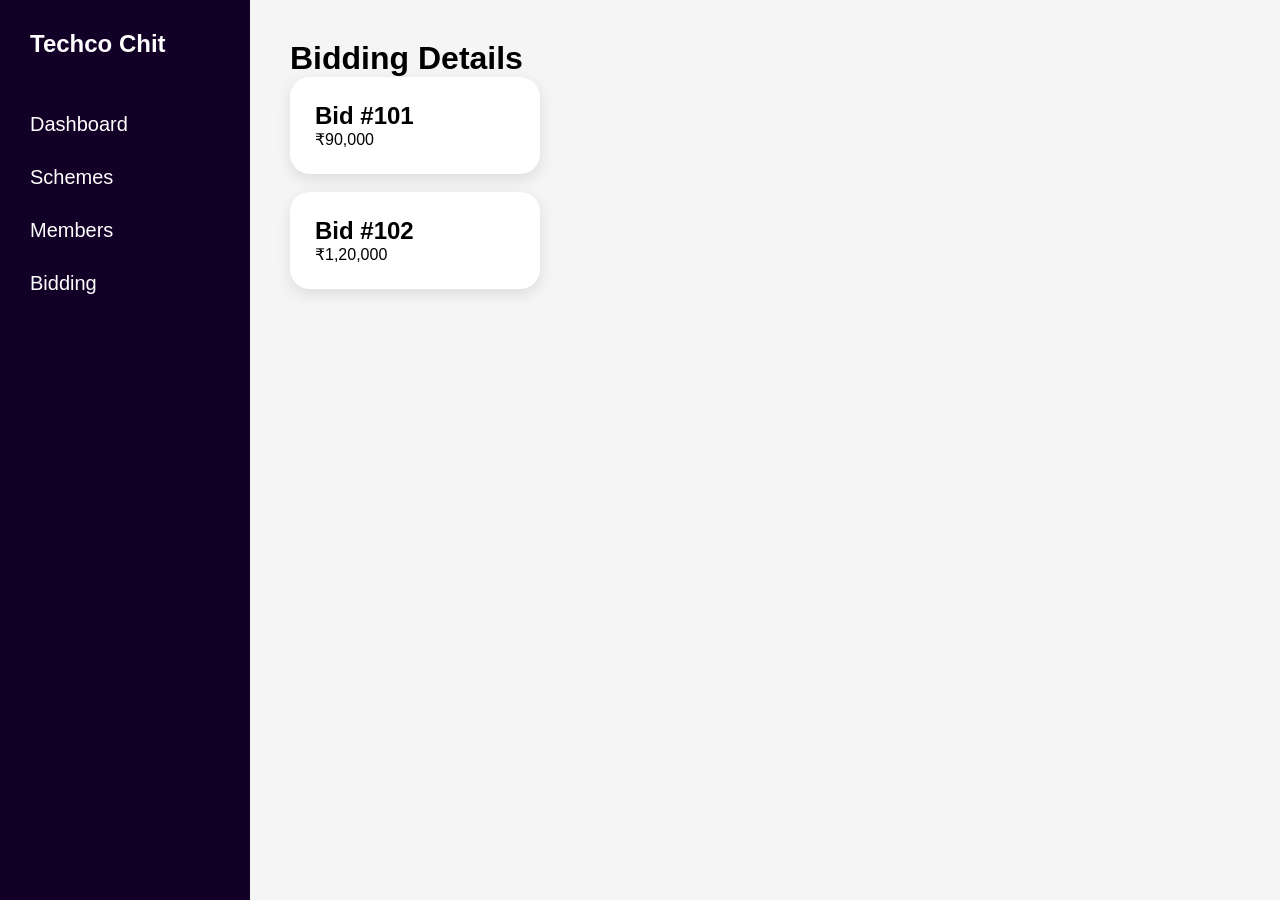
<file: backend/frontend/admin-bidding.html>
<!DOCTYPE html>
<html lang="en">

<head>
    <meta charset="UTF-8">
    <meta name="viewport" content="width=device-width, initial-scale=1.0">
    <title>Admin Bidding</title>

    <link rel="stylesheet" href="style.css">
</head>

<body>

<div class="dashboard-container">

    <div class="sidebar">

        <h2>Techco Chit</h2>

        <a href="admin-dashboard.html">Dashboard</a>
        <a href="admin-schemes.html">Schemes</a>
        <a href="admin-members.html">Members</a>
        <a href="admin-bidding.html">Bidding</a>

    </div>

    <div class="main-content">

        <h1>Bidding Details</h1>

        <div class="card">
            <h2>Bid #101</h2>
            <p>₹90,000</p>
        </div>

        <br>

        <div class="card">
            <h2>Bid #102</h2>
            <p>₹1,20,000</p>
        </div>

    </div>

</div>

</body>
</html>
</file>
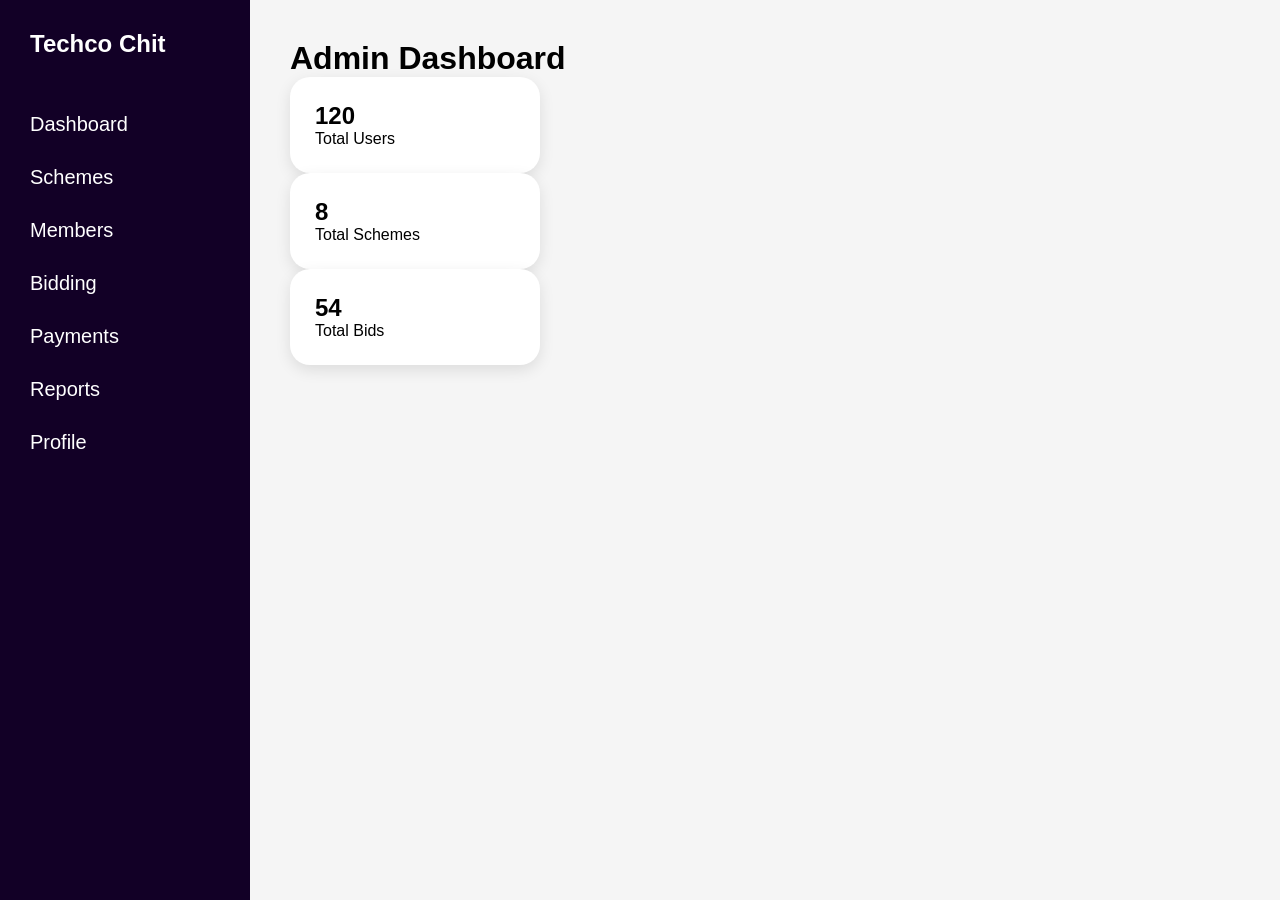
<file: backend/frontend/admin-dashboard.html>
<!DOCTYPE html>
<html lang="en">

<head>
    <meta charset="UTF-8">
    <meta name="viewport" content="width=device-width, initial-scale=1.0">
    <title>Admin Dashboard</title>

    <link rel="stylesheet" href="style.css">
</head>

<body>

<div class="dashboard-container">

    <div class="sidebar">

        <h2>Techco Chit</h2>

        <a href="admin-dashboard.html">Dashboard</a>

        <a href="admin-schemes.html">Schemes</a>

        <a href="admin-members.html">Members</a>

        <a href="admin-bidding.html">Bidding</a>

        <a href="admin-payments.html">Payments</a>

        <a href="admin-reports.html">Reports</a>

        <a href="admin-profile.html">Profile</a>

    </div>

    <div class="main-content">

        <h1>Admin Dashboard</h1>

        <div class="cards">

            <div class="card">
                <h2>120</h2>
                <p>Total Users</p>
            </div>

            <div class="card">
                <h2>8</h2>
                <p>Total Schemes</p>
            </div>

            <div class="card">
                <h2>54</h2>
                <p>Total Bids</p>
            </div>

        </div>

    </div>

</div>

</body>
</html>
</file>
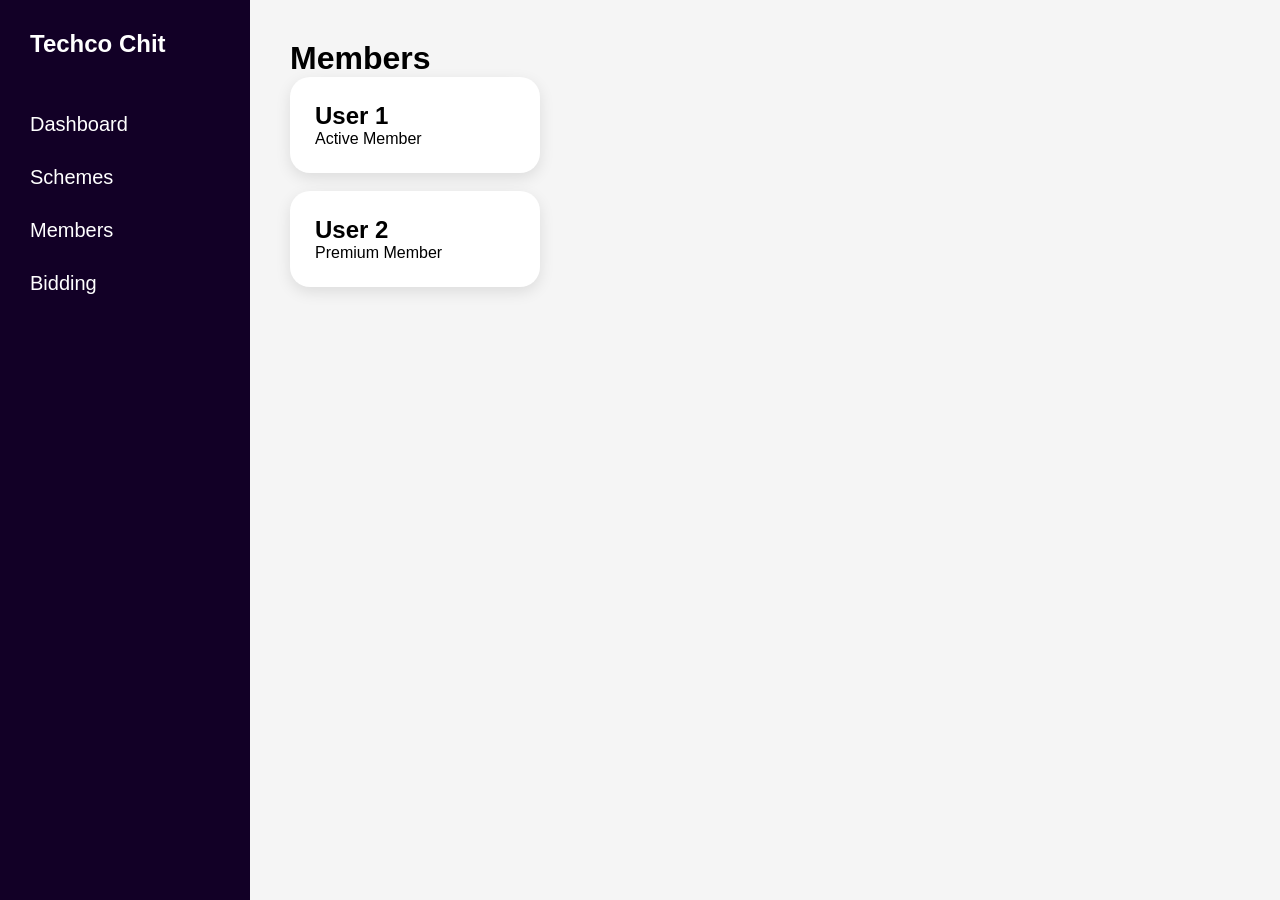
<file: backend/frontend/admin-members.html>
<!DOCTYPE html>
<html lang="en">

<head>
    <meta charset="UTF-8">
    <meta name="viewport" content="width=device-width, initial-scale=1.0">
    <title>Admin Members</title>

    <link rel="stylesheet" href="style.css">
</head>

<body>

<div class="dashboard-container">

    <div class="sidebar">

        <h2>Techco Chit</h2>

        <a href="admin-dashboard.html">Dashboard</a>
        <a href="admin-schemes.html">Schemes</a>
        <a href="admin-members.html">Members</a>
        <a href="admin-bidding.html">Bidding</a>

    </div>

    <div class="main-content">

        <h1>Members</h1>

        <div class="card">
            <h2>User 1</h2>
            <p>Active Member</p>
        </div>

        <br>

        <div class="card">
            <h2>User 2</h2>
            <p>Premium Member</p>
        </div>

    </div>

</div>

</body>
</html>
</file>
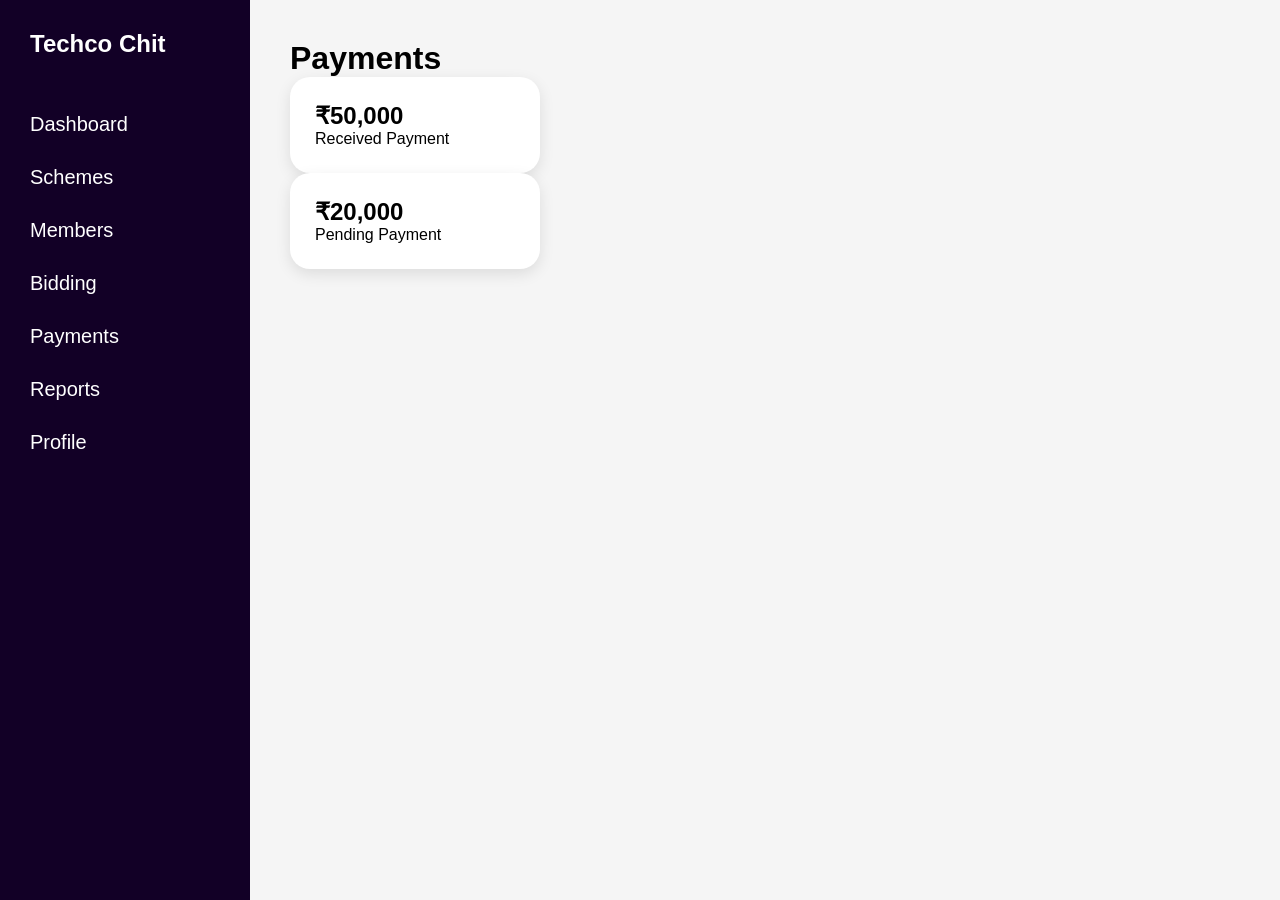
<file: backend/frontend/admin-payments.html>
<!DOCTYPE html>
<html lang="en">

<head>
    <meta charset="UTF-8">
    <meta name="viewport" content="width=device-width, initial-scale=1.0">
    <title>Admin Payments</title>

    <link rel="stylesheet" href="style.css">
</head>

<body>

<div class="dashboard-container">

    <div class="sidebar">

        <h2>Techco Chit</h2>

        <a href="admin-dashboard.html">Dashboard</a>

        <a href="admin-schemes.html">Schemes</a>

        <a href="admin-members.html">Members</a>

        <a href="admin-bidding.html">Bidding</a>

        <a href="admin-payments.html">Payments</a>

        <a href="admin-reports.html">Reports</a>

        <a href="admin-profile.html">Profile</a>

    </div>

    <div class="main-content">

        <h1>Payments</h1>

        <div class="cards">

            <div class="card">
                <h2>₹50,000</h2>
                <p>Received Payment</p>
            </div>

            <div class="card">
                <h2>₹20,000</h2>
                <p>Pending Payment</p>
            </div>

        </div>

    </div>

</div>

</body>
</html>
</file>
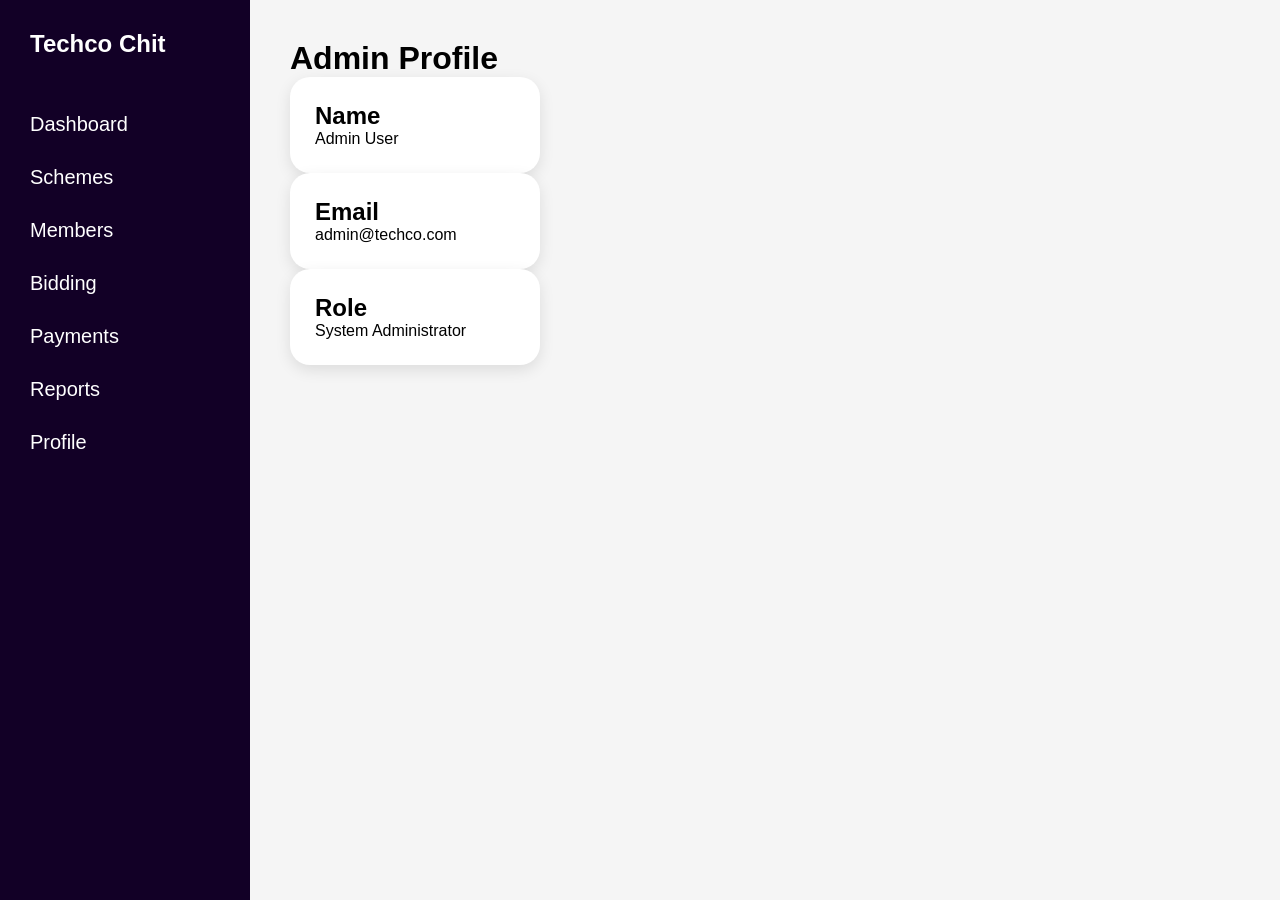
<file: backend/frontend/admin-profile.html>
<!DOCTYPE html>
<html lang="en">

<head>
    <meta charset="UTF-8">
    <meta name="viewport" content="width=device-width, initial-scale=1.0">
    <title>Admin Profile</title>

    <link rel="stylesheet" href="style.css">
</head>

<body>

<div class="dashboard-container">

    <!-- SIDEBAR -->

    <div class="sidebar">

        <h2>Techco Chit</h2>

        <a href="admin-dashboard.html">Dashboard</a>

        <a href="admin-schemes.html">Schemes</a>

        <a href="admin-members.html">Members</a>

        <a href="admin-bidding.html">Bidding</a>

        <a href="admin-payments.html">Payments</a>

        <a href="admin-reports.html">Reports</a>

        <a href="admin-profile.html">Profile</a>

    </div>

    <!-- MAIN CONTENT -->

    <div class="main-content">

        <h1>Admin Profile</h1>

        <div class="cards">

            <div class="card">
                <h2>Name</h2>
                <p>Admin User</p>
            </div>

            <div class="card">
                <h2>Email</h2>
                <p>admin@techco.com</p>
            </div>

            <div class="card">
                <h2>Role</h2>
                <p>System Administrator</p>
            </div>

        </div>

    </div>

</div>

</body>

</html>
</file>
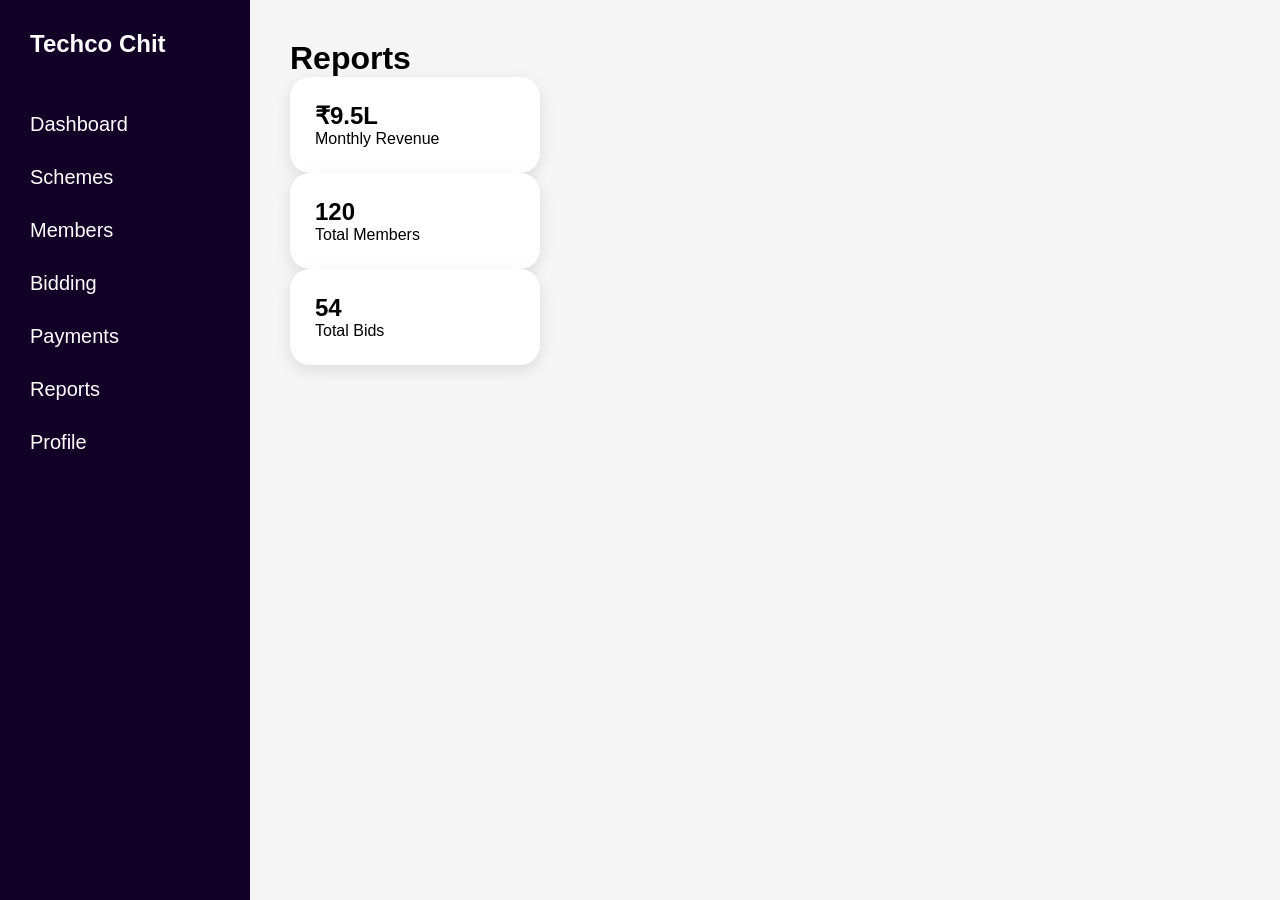
<file: backend/frontend/admin-reports.html>
<!DOCTYPE html>
<html lang="en">

<head>
    <meta charset="UTF-8">
    <meta name="viewport" content="width=device-width, initial-scale=1.0">
    <title>Admin Reports</title>

    <link rel="stylesheet" href="style.css">
</head>

<body>

<div class="dashboard-container">

    <!-- SIDEBAR -->

    <div class="sidebar">

        <h2>Techco Chit</h2>

        <a href="admin-dashboard.html">Dashboard</a>

        <a href="admin-schemes.html">Schemes</a>

        <a href="admin-members.html">Members</a>

        <a href="admin-bidding.html">Bidding</a>

        <a href="admin-payments.html">Payments</a>

        <a href="admin-reports.html">Reports</a>

        <a href="admin-profile.html">Profile</a>

    </div>

    <!-- MAIN CONTENT -->

    <div class="main-content">

        <h1>Reports</h1>

        <div class="cards">

            <div class="card">
                <h2>₹9.5L</h2>
                <p>Monthly Revenue</p>
            </div>

            <div class="card">
                <h2>120</h2>
                <p>Total Members</p>
            </div>

            <div class="card">
                <h2>54</h2>
                <p>Total Bids</p>
            </div>

        </div>

    </div>

</div>

</body>

</html>
</file>
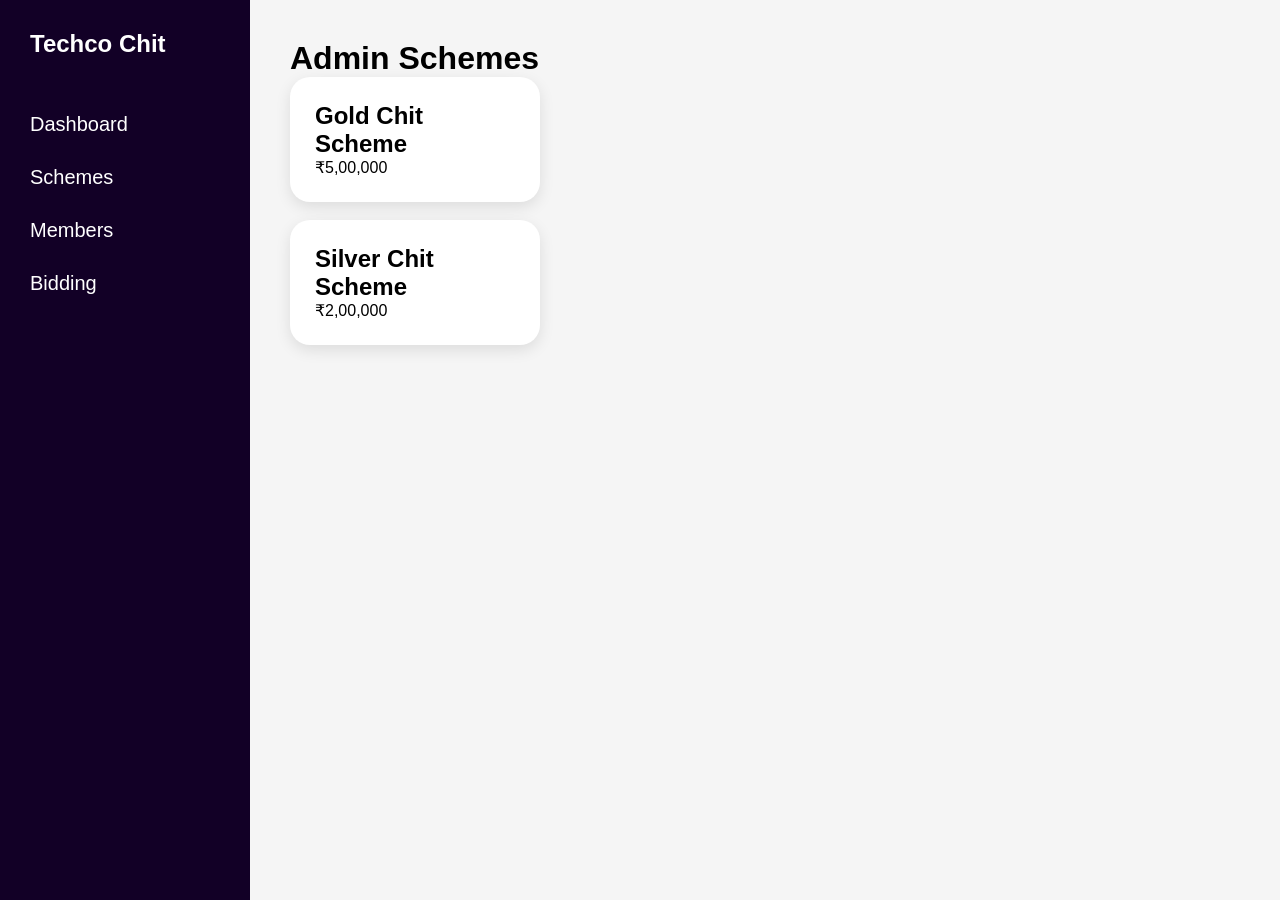
<file: backend/frontend/admin-schemes.html>
<!DOCTYPE html>
<html lang="en">

<head>
    <meta charset="UTF-8">
    <meta name="viewport" content="width=device-width, initial-scale=1.0">
    <title>Admin Schemes</title>

    <link rel="stylesheet" href="style.css">
</head>

<body>

<div class="dashboard-container">

    <div class="sidebar">

        <h2>Techco Chit</h2>

        <a href="admin-dashboard.html">Dashboard</a>
        <a href="admin-schemes.html">Schemes</a>
        <a href="admin-members.html">Members</a>
        <a href="admin-bidding.html">Bidding</a>

    </div>

    <div class="main-content">

        <h1>Admin Schemes</h1>

        <div class="card">
            <h2>Gold Chit Scheme</h2>
            <p>₹5,00,000</p>
        </div>

        <br>

        <div class="card">
            <h2>Silver Chit Scheme</h2>
            <p>₹2,00,000</p>
        </div>

    </div>

</div>

</body>
</html>
</file>
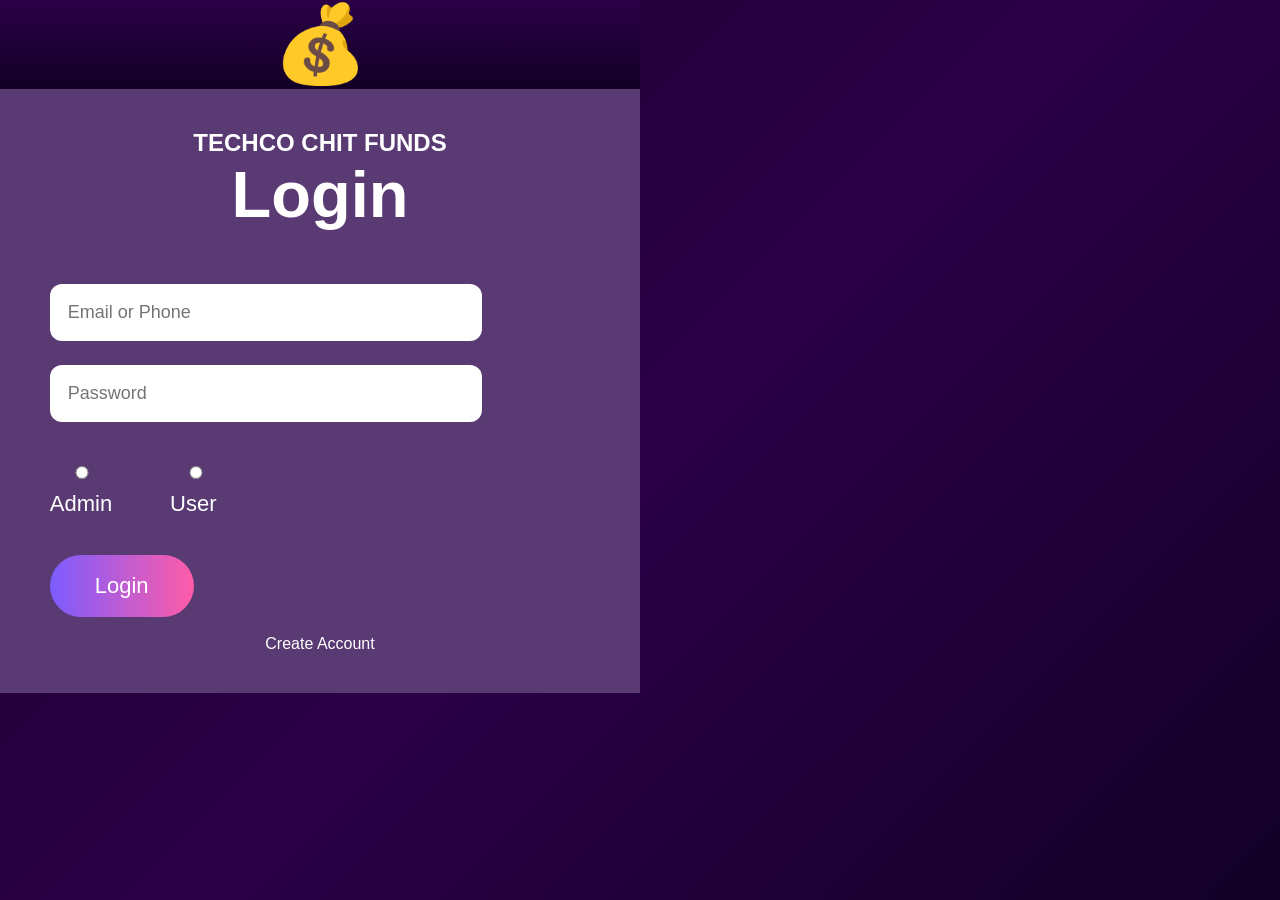
<file: backend/frontend/login.html>
<!DOCTYPE html>
<html lang="en">

<head>
    <meta charset="UTF-8">
    <meta name="viewport" content="width=device-width, initial-scale=1.0">
    <title>Techco Chit Funds</title>

    <link rel="stylesheet" href="style.css">
</head>

<body>

<div class="main-container">

    <!-- LEFT PANEL -->

    <div class="left-panel">

        <div class="logo-box">
            <h1>💰</h1>
        </div>

    </div>

    <!-- RIGHT PANEL -->

    <div class="right-panel">

        <h2>TECHCO CHIT FUNDS</h2>

        <h1>Login</h1>

        <!-- LOGIN FORM -->

        <form action="http://127.0.0.1:5000/login" method="POST">

            <input type="text" placeholder="Email or Phone">

            <input type="password" placeholder="Password">

            <!-- ROLE SELECTION -->

            <div class="role-select">

                <label>
                    <input type="radio" name="role" value="admin">
                    Admin
                </label>

                <label>
                    <input type="radio" name="role" value="user">
                    User
                </label>

            </div>

            <br>

            <!-- LOGIN BUTTON -->

            <button type="submit">Login</button>

        </form>

        <br>

        <!-- SIGNUP -->

        <a href="signup.html" style="color:white; text-decoration:none;">
            Create Account
        </a>

    </div>

</div>

</body>
</html>
</file>
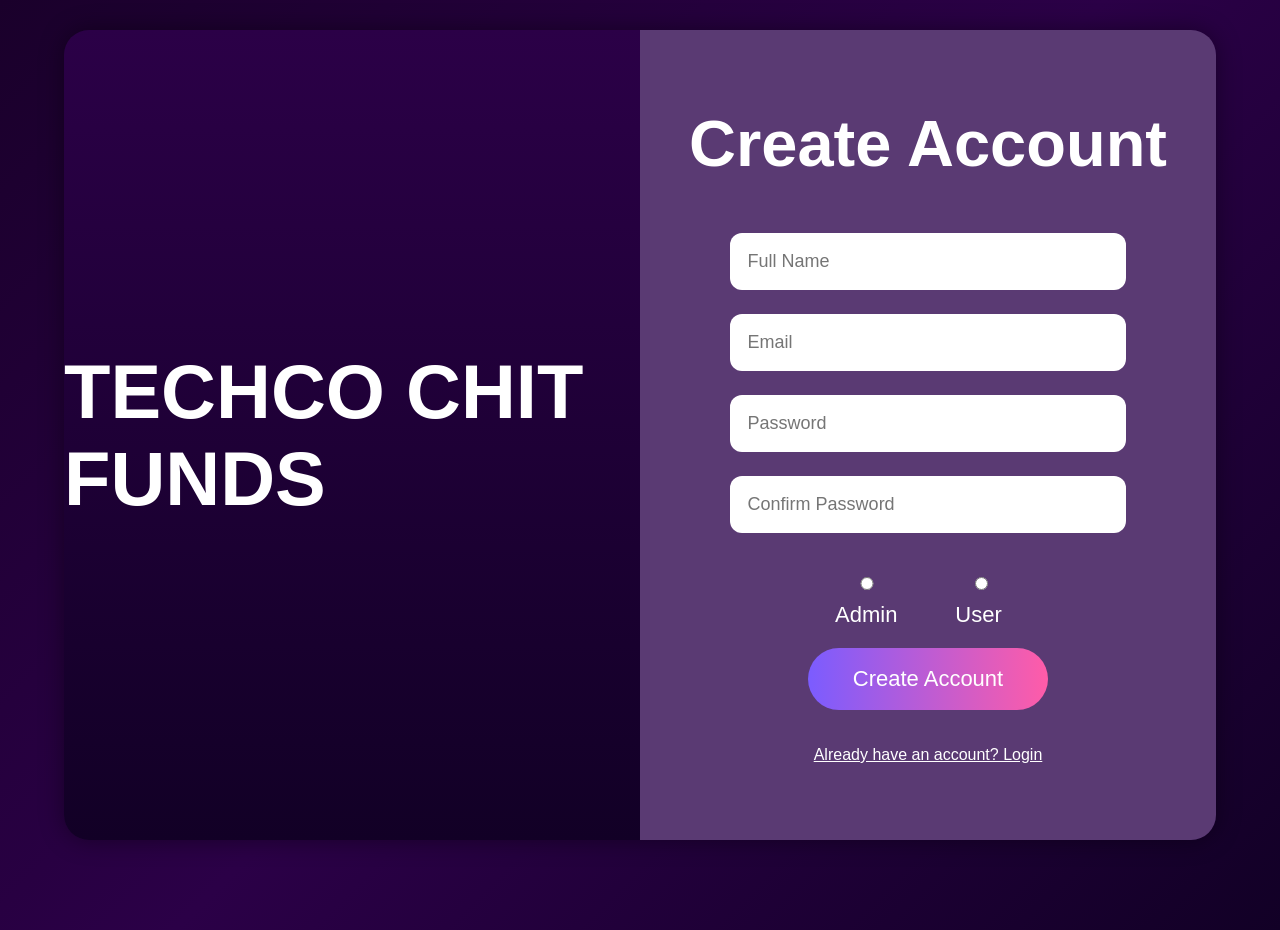
<file: backend/frontend/signup.html>
<!DOCTYPE html>
<html>
<head>
    <title>Sign Up</title>

    <link rel="stylesheet" href="style.css">
</head>

<body>

<div class="login-container">

    <!-- LEFT PANEL -->

    <div class="left-panel">

        <h1>TECHCO CHIT FUNDS</h1>

    </div>

    <!-- RIGHT PANEL -->

    <div class="right-panel">

        <h1>Create Account</h1>

        <input type="text" placeholder="Full Name">

        <input type="email" placeholder="Email">

        <input type="password" placeholder="Password">

        <input type="password" placeholder="Confirm Password">

        <!-- ROLE SELECTION -->

        <div class="role-select">

            <label>
                <input type="radio" name="role">
                Admin
            </label>

            <label>
                <input type="radio" name="role">
                User
            </label>

        </div>

        <!-- SIGNUP BUTTON -->

        <a href="login.html">

            <button>Create Account</button>

        </a>

        <br><br>

        <a href="login.html" style="color:white;">
            Already have an account? Login
        </a>

    </div>

</div>

</body>
</html>
</file>
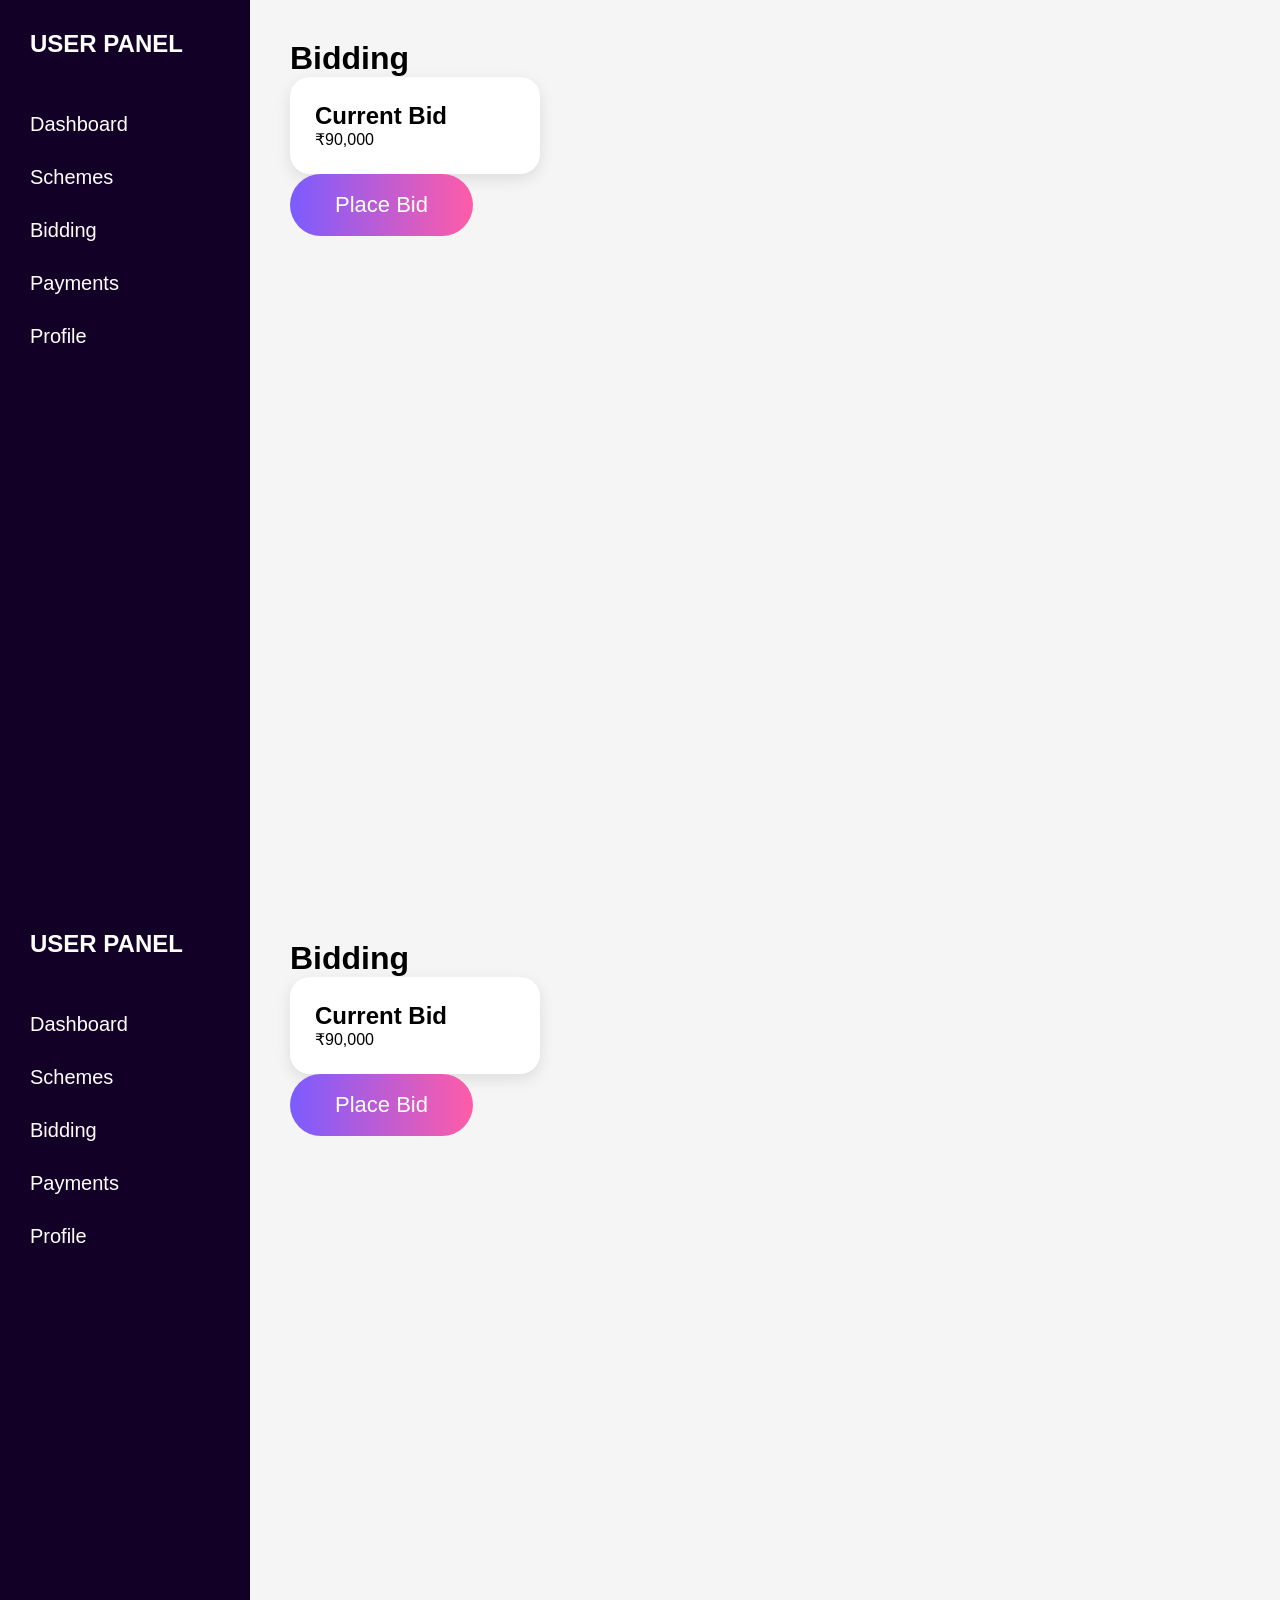
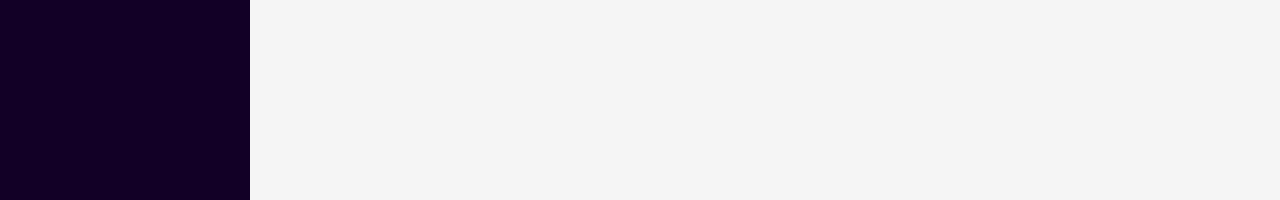
<file: backend/frontend/user-bidding.html>
<!DOCTYPE html>
<html>
<head>
    <title>User Bidding</title>
    <link rel="stylesheet" href="style.css">
</head>

<body>

<div class="dashboard-container">

    <div class="sidebar">

        <h2>USER PANEL</h2>

        <a href="user-dashboard.html">Dashboard</a>

        <a href="user-schemes.html">Schemes</a>

        <a href="user-bidding.html">Bidding</a>

        <a href="user-payments.html">Payments</a>

        <a href="user-profile.html">Profile</a>

    </div>

    <div class="main-content">

        <h1>Bidding</h1>

        <div class="card">
            <h2>Current Bid</h2>
            <p>₹90,000</p>
        </div>

        <button>Place Bid</button>

    </div>

</div>

</body>
</html><!DOCTYPE html>
<html>
<head>
    <title>User Bidding</title>
    <link rel="stylesheet" href="style.css">
</head>

<body>

<div class="dashboard-container">

    <div class="sidebar">

        <h2>USER PANEL</h2>

        <a href="user-dashboard.html">Dashboard</a>

        <a href="user-schemes.html">Schemes</a>

        <a href="user-bidding.html">Bidding</a>

        <a href="user-payments.html">Payments</a>

        <a href="user-profile.html">Profile</a>

    </div>

    <div class="main-content">

        <h1>Bidding</h1>

        <div class="card">
            <h2>Current Bid</h2>
            <p>₹90,000</p>
        </div>

        <button>Place Bid</button>

    </div>

</div>

</body>
</html>
</file>
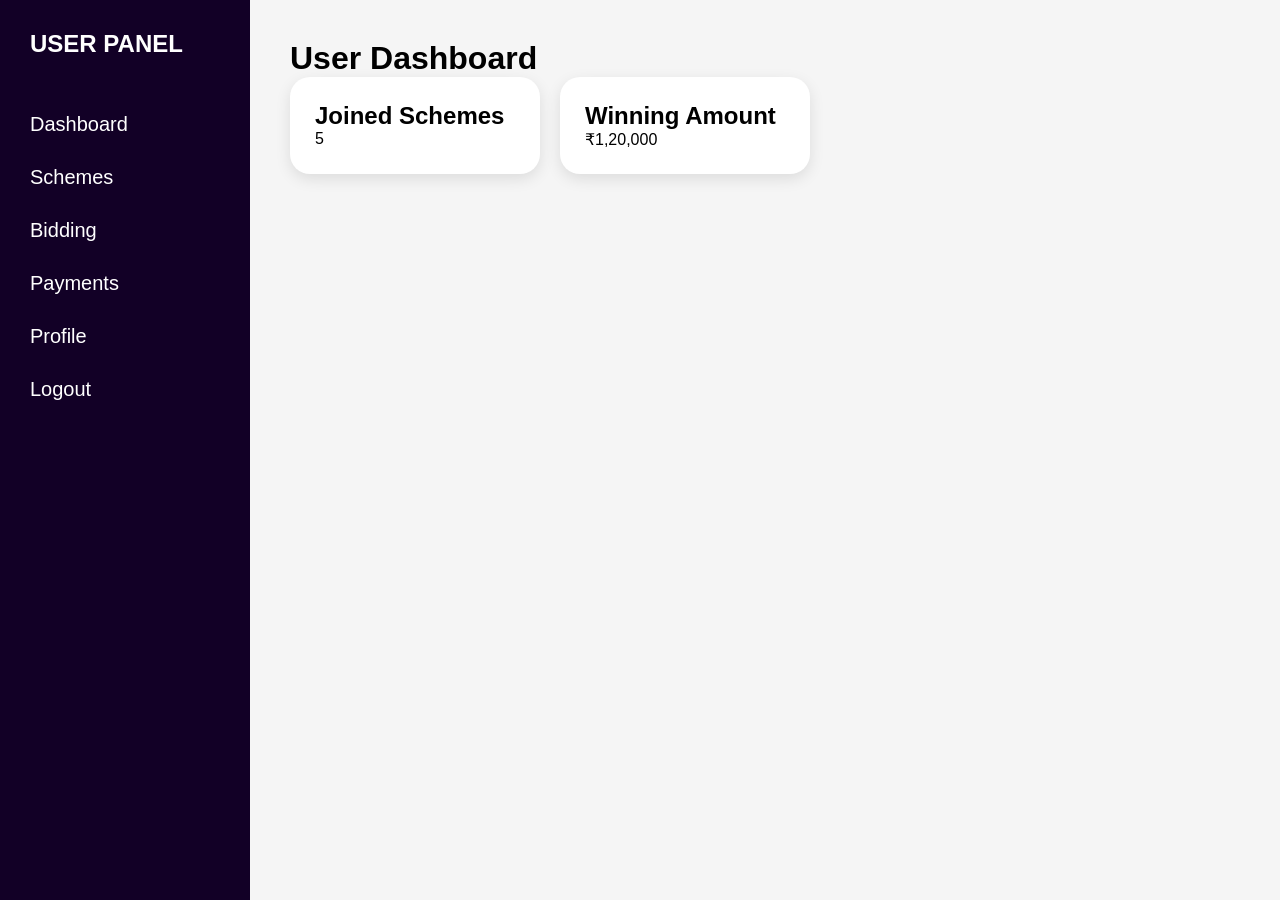
<file: backend/frontend/user-dashboard.html>
<!DOCTYPE html>
<html>
<head>
    <title>User Dashboard</title>
    <link rel="stylesheet" href="style.css">
</head>

<body>

<div class="dashboard-container">

    <div class="sidebar">

        <h2>USER PANEL</h2>

        <a href="user-dashboard.html">Dashboard</a>

        <a href="user-schemes.html">Schemes</a>

        <a href="user-bidding.html">Bidding</a>

        <a href="user-payments.html">Payments</a>

        <a href="user-profile.html">Profile</a>

        <a href="login.html">Logout</a>

    </div>

    <div class="main-content">

        <h1>User Dashboard</h1>

        <div class="card-container">

            <div class="card">
                <h2>Joined Schemes</h2>
                <p>5</p>
            </div>

            <div class="card">
                <h2>Winning Amount</h2>
                <p>₹1,20,000</p>
            </div>

        </div>

    </div>

</div>

</body>
</html>
</file>
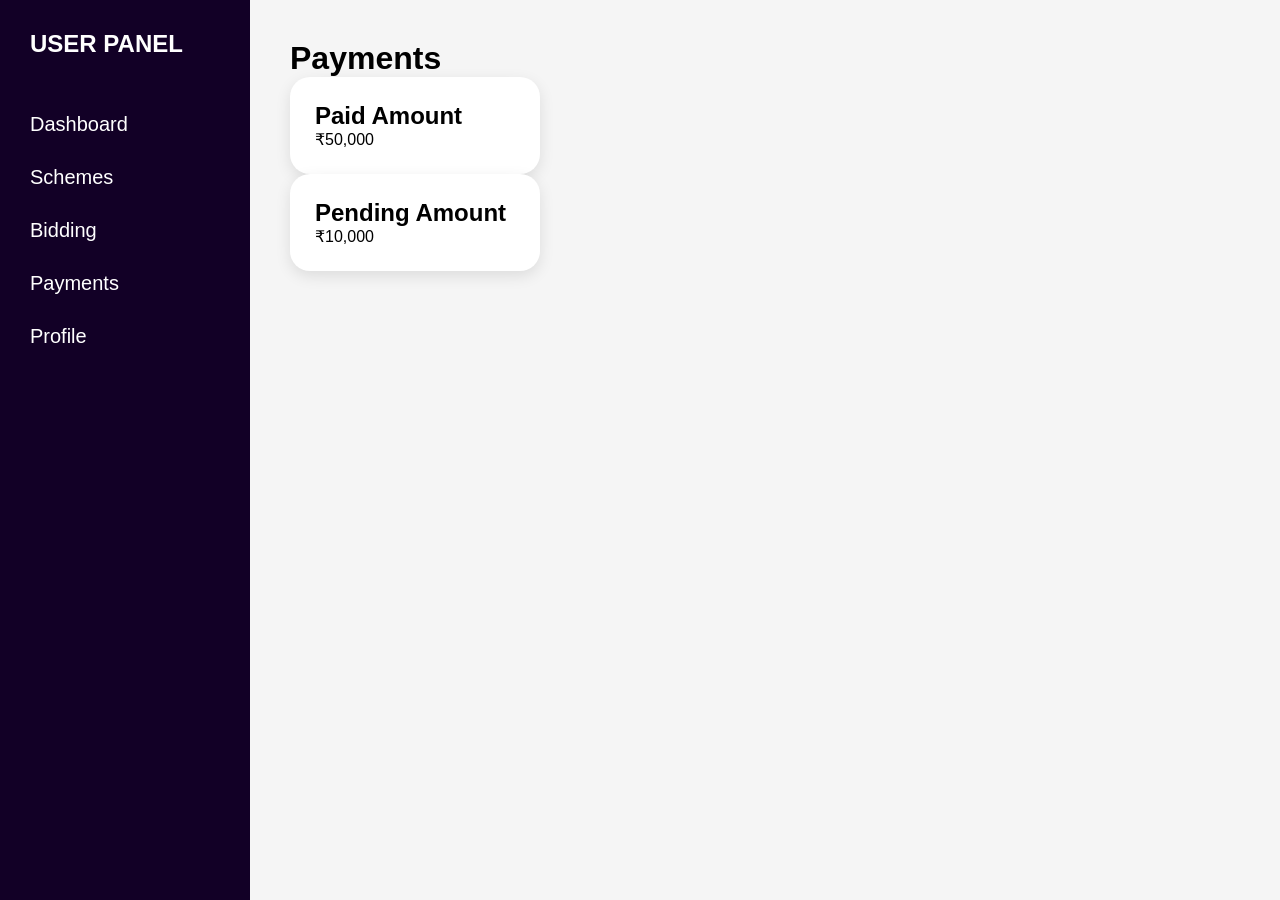
<file: backend/frontend/user-payments.html>
<!DOCTYPE html>
<html>
<head>
    <title>User Payments</title>
    <link rel="stylesheet" href="style.css">
</head>

<body>

<div class="dashboard-container">

    <div class="sidebar">

        <h2>USER PANEL</h2>

        <a href="user-dashboard.html">Dashboard</a>

        <a href="user-schemes.html">Schemes</a>

        <a href="user-bidding.html">Bidding</a>

        <a href="user-payments.html">Payments</a>

        <a href="user-profile.html">Profile</a>

    </div>

    <div class="main-content">

        <h1>Payments</h1>

        <div class="card">
            <h2>Paid Amount</h2>
            <p>₹50,000</p>
        </div>

        <div class="card">
            <h2>Pending Amount</h2>
            <p>₹10,000</p>
        </div>

    </div>

</div>

</body>
</html>
</file>
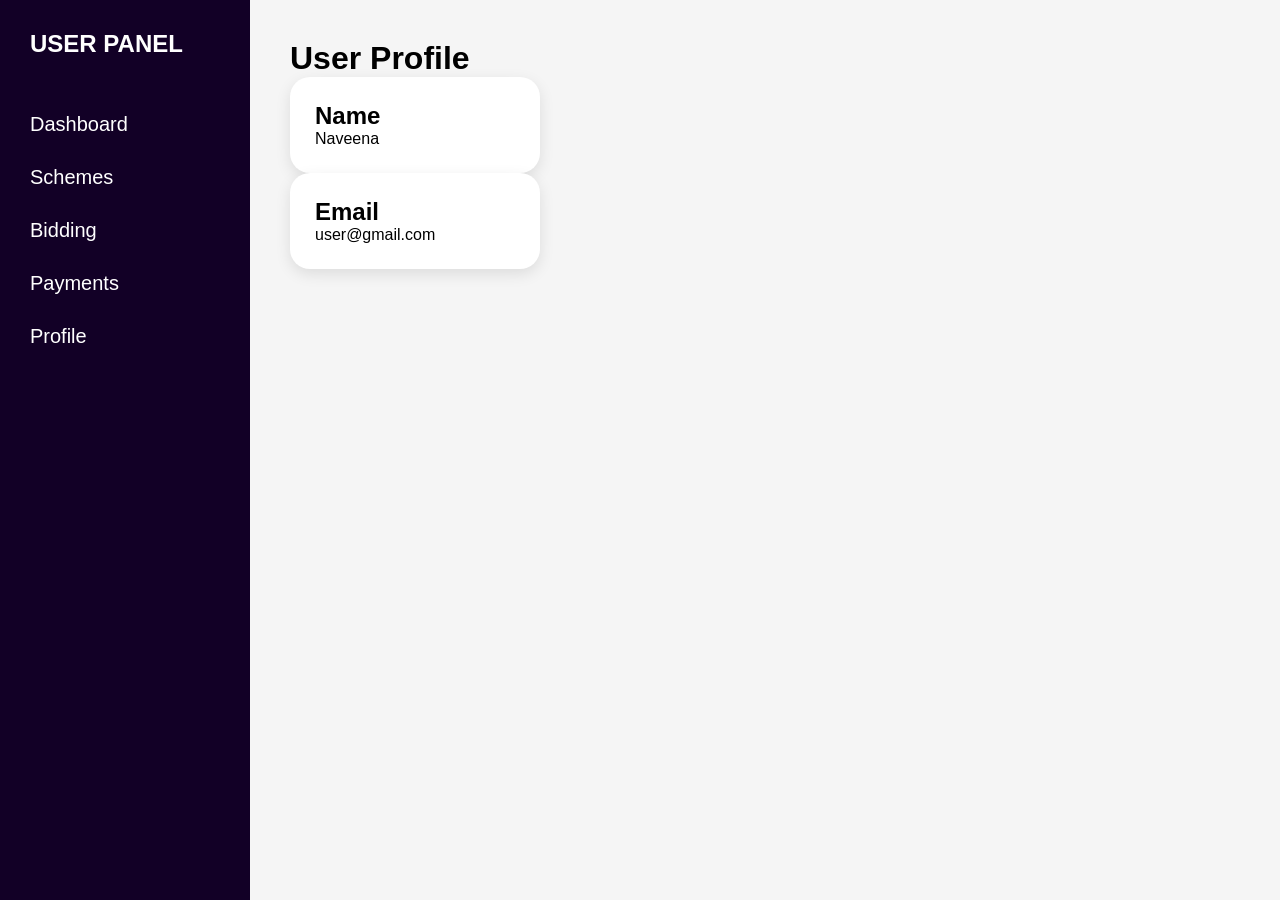
<file: backend/frontend/user-profile.html>
<!DOCTYPE html>
<html>
<head>
    <title>User Profile</title>
    <link rel="stylesheet" href="style.css">
</head>

<body>

<div class="dashboard-container">

    <div class="sidebar">

        <h2>USER PANEL</h2>

        <a href="user-dashboard.html">Dashboard</a>

        <a href="user-schemes.html">Schemes</a>

        <a href="user-bidding.html">Bidding</a>

        <a href="user-payments.html">Payments</a>

        <a href="user-profile.html">Profile</a>

    </div>

    <div class="main-content">

        <h1>User Profile</h1>

        <div class="card">
            <h2>Name</h2>
            <p>Naveena</p>
        </div>

        <div class="card">
            <h2>Email</h2>
            <p>user@gmail.com</p>
        </div>

    </div>

</div>

</body>
</html>
</file>
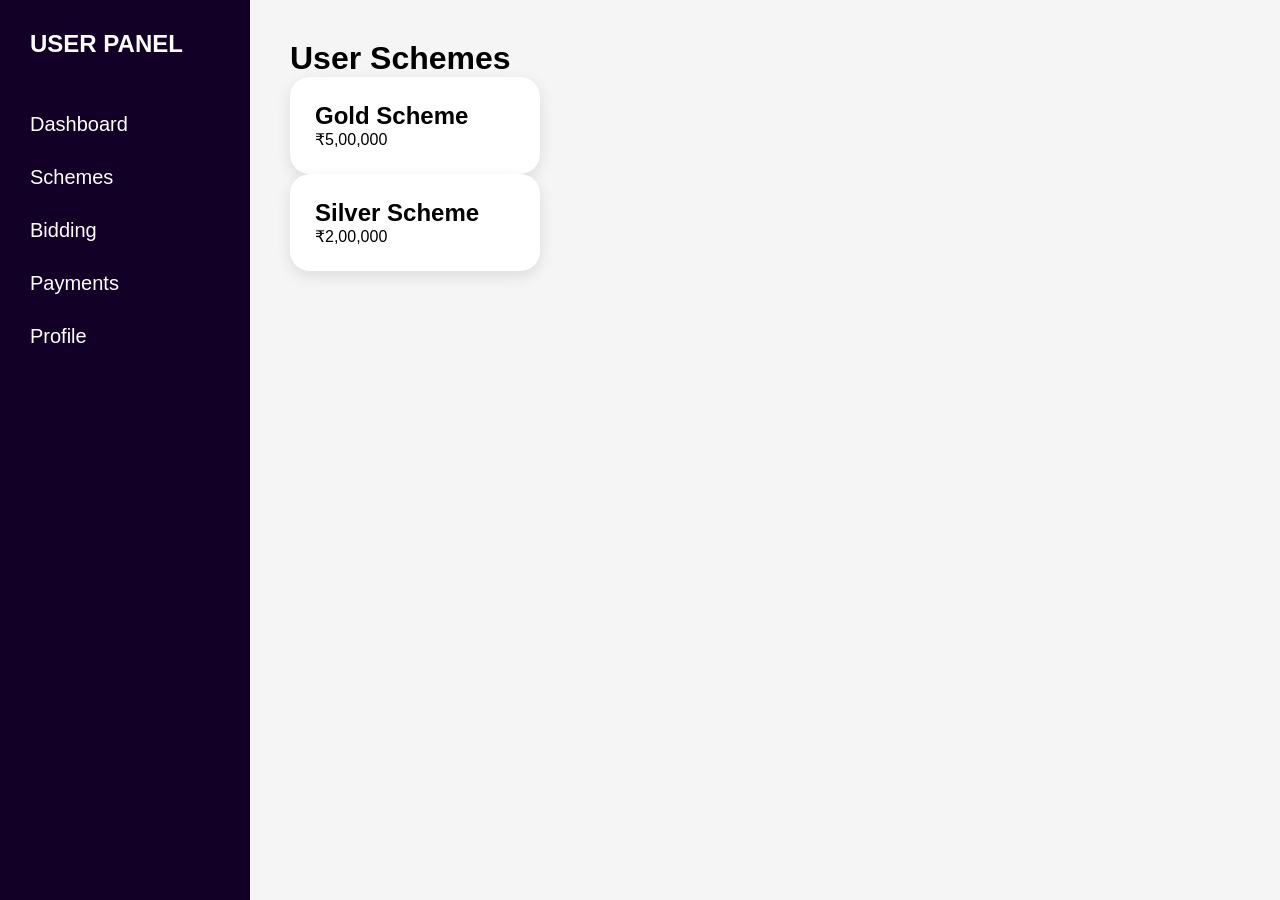
<file: backend/frontend/user-schemes.html>
<!DOCTYPE html>
<html>
<head>
    <title>User Schemes</title>
    <link rel="stylesheet" href="style.css">
</head>

<body>

<div class="dashboard-container">

    <div class="sidebar">

        <h2>USER PANEL</h2>

        <a href="user-dashboard.html">Dashboard</a>

        <a href="user-schemes.html">Schemes</a>

        <a href="user-bidding.html">Bidding</a>

        <a href="user-payments.html">Payments</a>

        <a href="user-profile.html">Profile</a>

    </div>

    <div class="main-content">

        <h1>User Schemes</h1>

        <div class="card">
            <h2>Gold Scheme</h2>
            <p>₹5,00,000</p>
        </div>

        <div class="card">
            <h2>Silver Scheme</h2>
            <p>₹2,00,000</p>
        </div>

    </div>

</div>

</body>
</html>
</file>
<file: backend/frontend/style.css>
*{
    margin:0;
    padding:0;
    box-sizing:border-box;
    font-family:Arial, sans-serif;
}

body{
    width:100%;
    height:100vh;
    background:linear-gradient(135deg,#1a002b,#2b0047,#120026);
    overflow:hidden;
}

/* MAIN CONTAINER */

.login-container{
    width:90%;
    height:90vh;
    margin:30px auto;
    display:flex;
    border-radius:25px;
    overflow:hidden;
    box-shadow:0 0 25px rgba(0,0,0,0.4);
}

/* LEFT PANEL */

.left-panel{
    width:50%;
    background:linear-gradient(to bottom,#2b0047,#120026);
    display:flex;
    justify-content:center;
    align-items:center;
    color:white;
    font-size:38px;
    font-weight:bold;
}

/* RIGHT PANEL */

.right-panel{
    width:50%;
    background:#5a3a73;
    display:flex;
    flex-direction:column;
    justify-content:center;
    align-items:center;
    padding:40px;
    color:white;
}

/* TITLE */

.right-panel h1{
    font-size:65px;
    margin-bottom:40px;
}

/* INPUTS */

.right-panel input{
    width:80%;
    padding:18px;
    margin:12px 0;
    border:none;
    border-radius:12px;
    font-size:18px;
    outline:none;
}

/* ROLE SECTION */

.role-select{
    display:flex;
    gap:40px;
    margin-top:20px;
    margin-bottom:20px;
    font-size:22px;
}

/* BUTTON */

button{
    padding:18px 45px;
    border:none;
    border-radius:50px;
    background:linear-gradient(to right,#7b5cff,#ff5ca8);
    color:white;
    font-size:22px;
    cursor:pointer;
    transition:0.3s;
}

button:hover{
    transform:scale(1.05);
}

/* DASHBOARD */

.dashboard-container{
    display:flex;
    width:100%;
    height:100vh;
}

/* SIDEBAR */

.sidebar{
    width:250px;
    background:#120026;
    padding:30px;
    display:flex;
    flex-direction:column;
}

.sidebar h2{
    color:white;
    margin-bottom:40px;
}

.sidebar a{
    color:white;
    text-decoration:none;
    margin:15px 0;
    font-size:20px;
}

/* MAIN CONTENT */

.main-content{
    flex:1;
    padding:40px;
    background:#f5f5f5;
}

/* CARDS */

.card-container{
    display:flex;
    gap:20px;
    flex-wrap:wrap;
}

.card{
    width:250px;
    background:white;
    padding:25px;
    border-radius:20px;
    box-shadow:0 5px 15px rgba(0,0,0,0.1);
}
</file>
